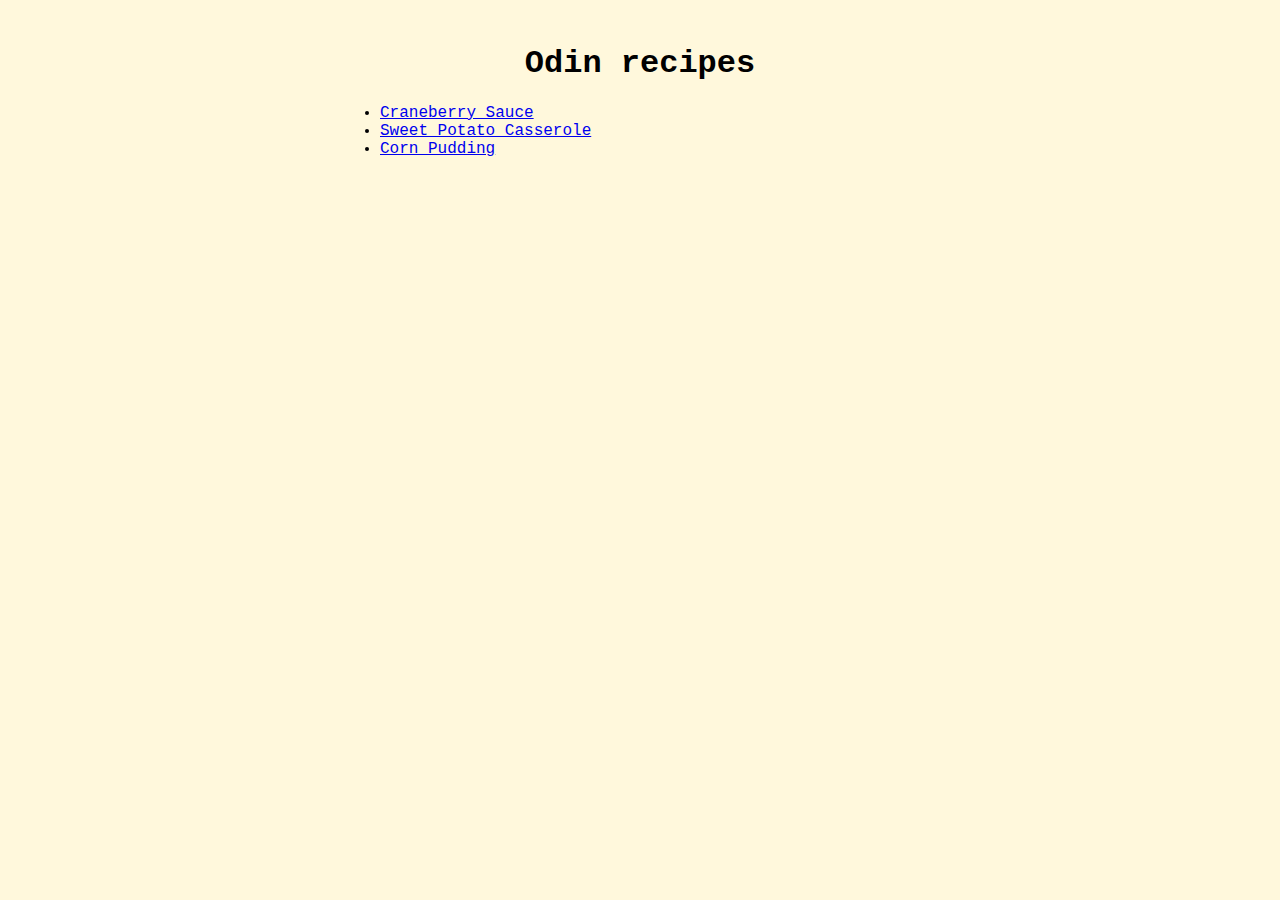
<file: index.html>
<!DOCTYPE html>
<html lang="en">
<head>
    <meta charset="UTF-8">
    <meta name="viewport" content="width=device-width, initial-scale=1.0">
    <link rel="stylesheet" href="styles.css"/>
    <title>The Odin Project</title>
</head>
<body>
    <div class="card">
        <h1 class="title">Odin recipes</h1>
        <ul>
            <li><a href="recipes/cranberry.html">Craneberry Sauce</a></li>
            <li><a href="recipes/potato.html">Sweet Potato Casserole</a></li>
            <li><a href="recipes/corn.html">Corn Pudding</a></li>
        </ul>
    </div>
   
</body>
</html>
</file>
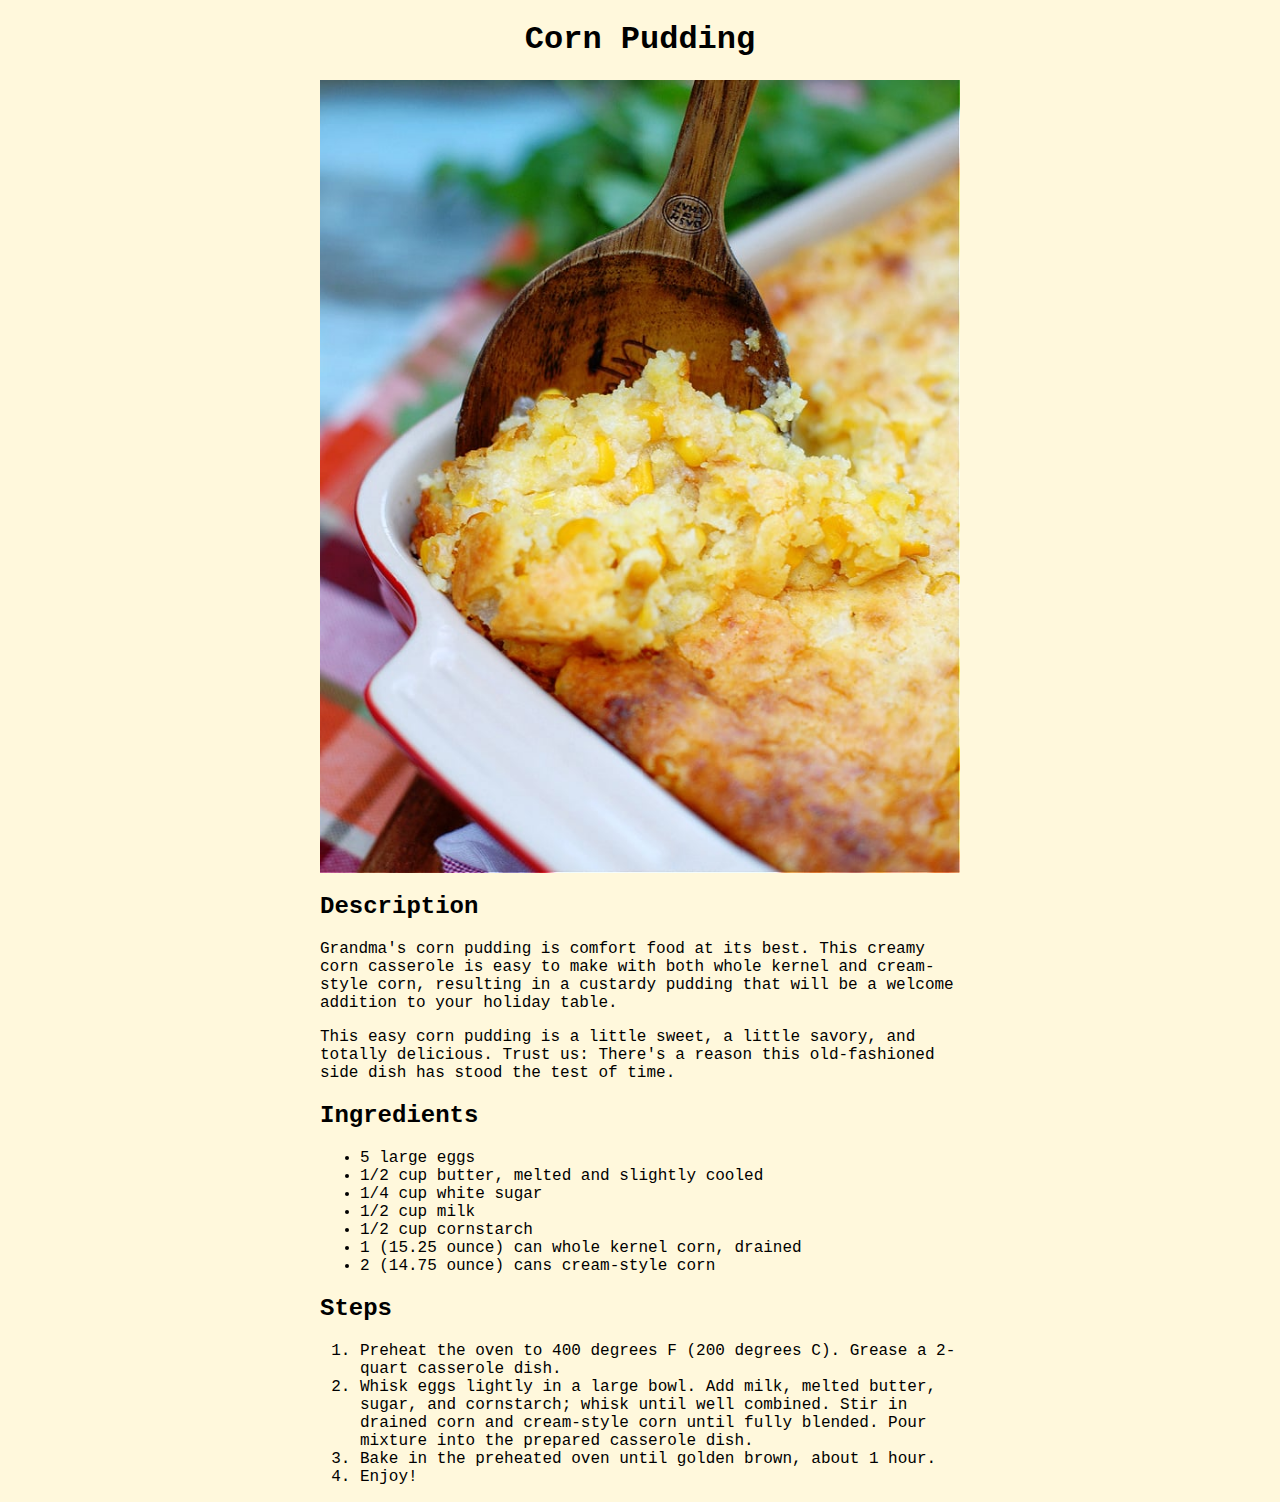
<file: recipes/corn.html>
<!DOCTYPE html>
<html lang="en">
<head>
    <meta charset="UTF-8">
    <meta name="viewport" content="width=device-width, initial-scale=1.0">
    <link rel="stylesheet" href="../styles.css"/>
    <title>The Odin Project</title>
</head>
<body>
    <h1 class="title">Corn Pudding</h1>
    <img src="../images/corn.jpg", class="image">
    <div class="para">
        <h2>Description</h2>
        <p>Grandma's corn pudding is comfort food at its best. This creamy corn casserole is easy to make with both whole kernel and cream-style corn, resulting in a custardy pudding that will be a welcome addition to your holiday table.</p>
        <p>This easy corn pudding is a little sweet, a little savory, and totally delicious. Trust us: There's a reason this old-fashioned side dish has stood the test of time.</p>
        <h2>Ingredients</h2>
        <ul>
            <li>5 large eggs</li>
            <li>1/2 cup butter, melted and slightly cooled</li>
            <li>1/4 cup white sugar</li>
            <li>1/2 cup milk</li>
            <li>1/2 cup cornstarch</li>
            <li>1 (15.25 ounce) can whole kernel corn, drained</li>
            <li>2 (14.75 ounce) cans cream-style corn</li>
        </ul>
        <h2>Steps</h2>
        <ol>
            <li>Preheat the oven to 400 degrees F (200 degrees C). Grease a 2-quart casserole dish. </li>
            <li>Whisk eggs lightly in a large bowl. Add milk, melted butter, sugar, and cornstarch; whisk until well combined. Stir in drained corn and cream-style corn until fully blended. Pour mixture into the prepared casserole dish. </li>
            <li>Bake in the preheated oven until golden brown, about 1 hour.</li>
            <li>Enjoy!</li>
        </ol>
    </div>
    
</body>
</html>
</file>
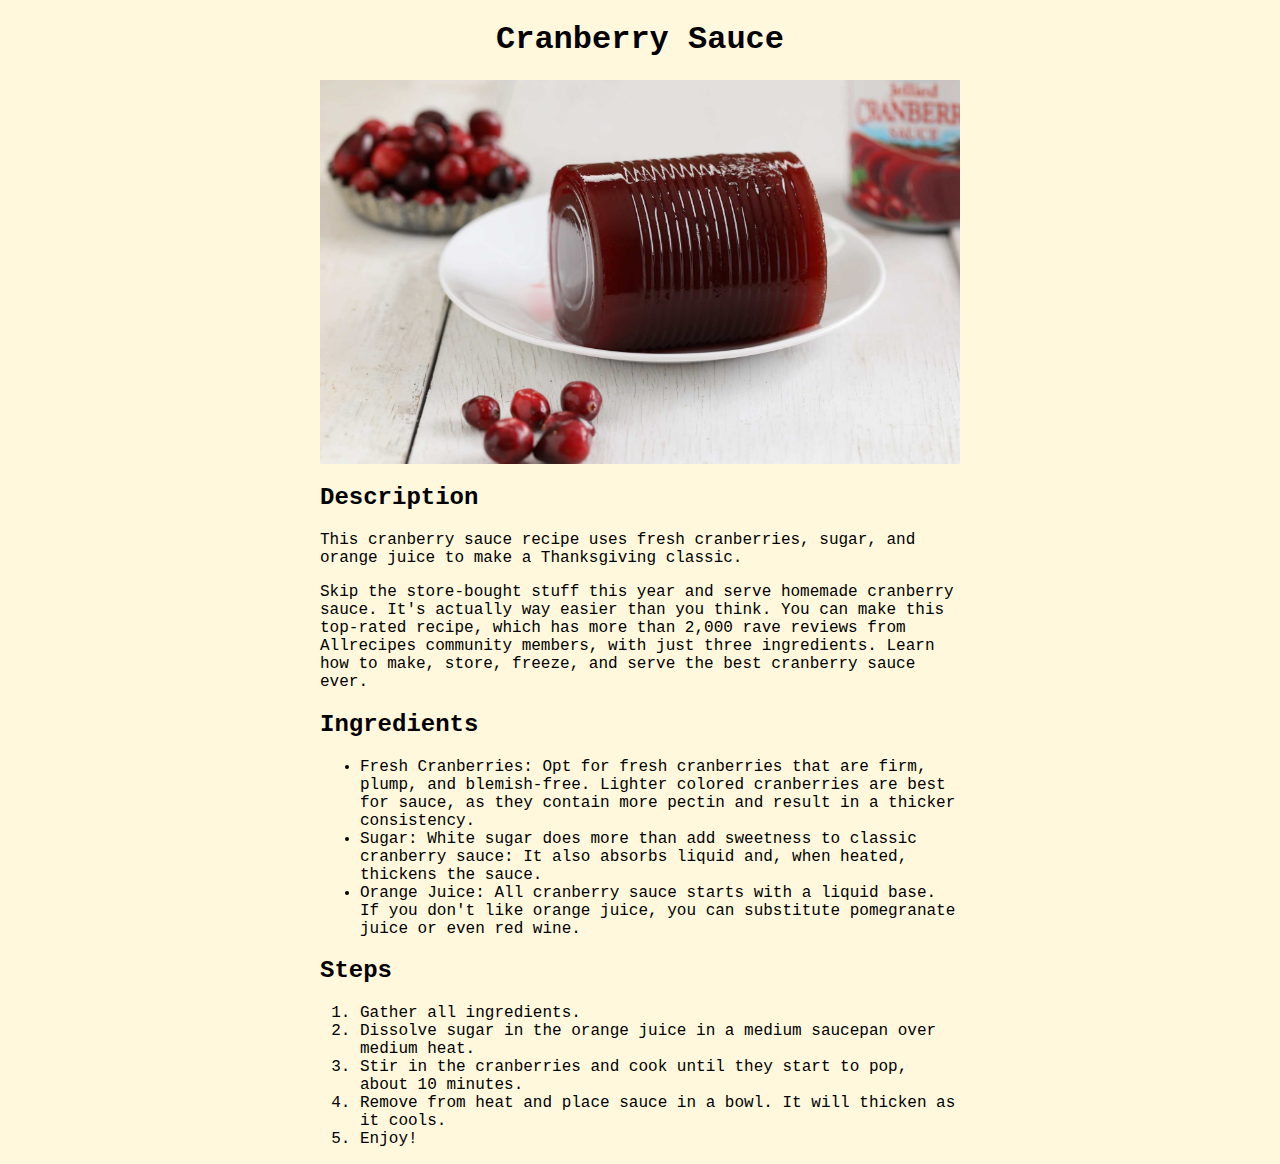
<file: recipes/cranberry.html>
<!DOCTYPE html>
<html lang="en">
<head>
    <meta charset="UTF-8">
    <meta name="viewport" content="width=device-width, initial-scale=1.0">
    <link rel="stylesheet" href="../styles.css"/>
    <title>The Odin Project</title>
</head>
<body>
    <h1 class="title">Cranberry Sauce</h1>
    <img src="../images/cranberry_sauce.jpg" class="image">
    <div class="para">
        <h2>Description</h2>
        <p>This cranberry sauce recipe uses fresh cranberries, sugar, and orange juice to make a Thanksgiving classic.</p>
        <p>Skip the store-bought stuff this year and serve homemade cranberry sauce. It's actually way easier than you think. You can make this top-rated recipe, which has more than 2,000 rave reviews from Allrecipes community members, with just three ingredients. Learn how to make, store, freeze, and serve the best cranberry sauce ever.</p>
        <h2>Ingredients</h2>
        <ul>
            <li>Fresh Cranberries: Opt for fresh cranberries that are firm, plump, and blemish-free. Lighter colored cranberries are best for sauce, as they contain more pectin and result in a thicker consistency.</li>
            <li>Sugar: White sugar does more than add sweetness to classic cranberry sauce: It also absorbs liquid and, when heated, thickens the sauce.</li>
            <li>Orange Juice: All cranberry sauce starts with a liquid base. If you don't like orange juice, you can substitute pomegranate juice or even red wine.</li>
        </ul>
        <h2>Steps</h2>
        <ol>
            <li>Gather all ingredients.</li>
            <li>Dissolve sugar in the orange juice in a medium saucepan over medium heat.</li>
            <li>Stir in the cranberries and cook until they start to pop, about 10 minutes.</li>
            <li>Remove from heat and place sauce in a bowl. It will thicken as it cools.</li>
            <li>Enjoy!</li>
        </ol>
    </div>
</body>
</html>
</file>
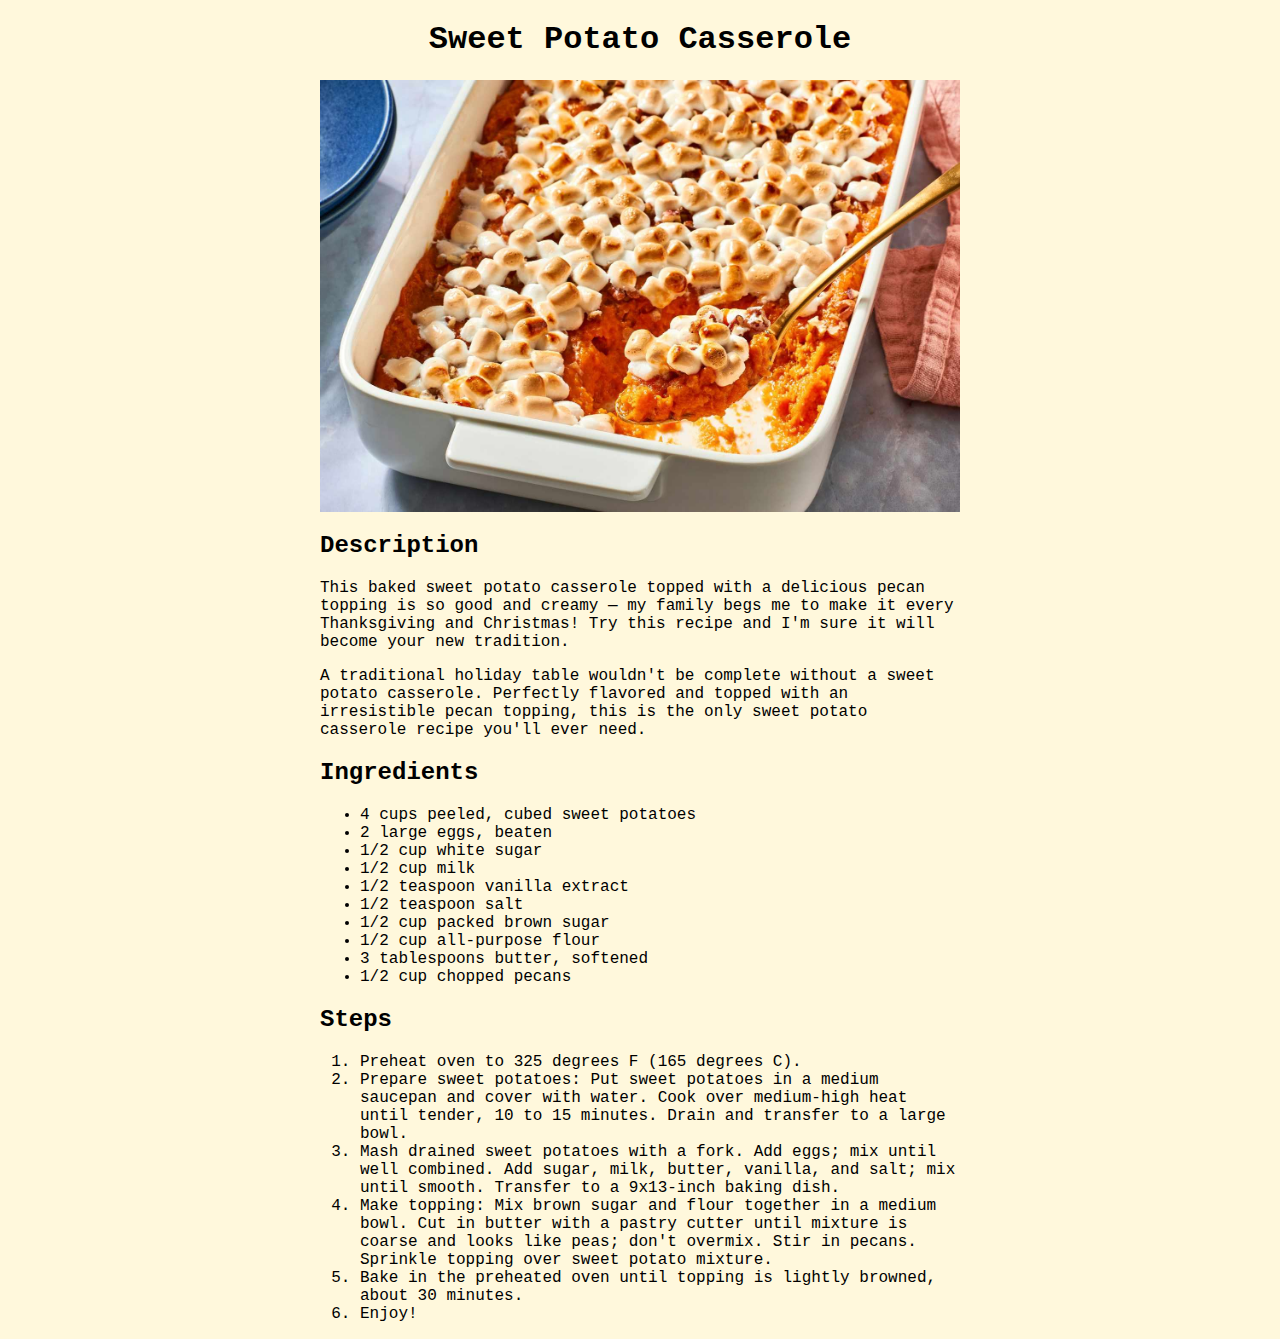
<file: recipes/potato.html>
<!DOCTYPE html>
<html lang="en">
<head>
    <meta charset="UTF-8">
    <meta name="viewport" content="width=device-width, initial-scale=1.0">
    <link rel="stylesheet" href="../styles.css"/>
    <title>The Odin Project</title>
</head>
<body>
    <h1 class="title">Sweet Potato Casserole</h1>
    <img src="../images/potato.jpg" class="image">
    <div class="para">
        <h2>Description</h2>
        <p>This baked sweet potato casserole topped with a delicious pecan topping is so good and creamy — my family begs me to make it every Thanksgiving and Christmas! Try this recipe and I'm sure it will become your new tradition.</p>
        <p> A traditional holiday table wouldn't be complete without a sweet potato casserole. Perfectly flavored and topped with an irresistible pecan topping, this is the only sweet potato casserole recipe you'll ever need. </p>
        <h2>Ingredients</h2>
        <ul>
            <li>4 cups peeled, cubed sweet potatoes</li>
            <li>2 large eggs, beaten</li>
            <li>1/2 cup white sugar</li>
            <li>1/2 cup milk</li>
            <li>1/2 teaspoon vanilla extract</li>
            <li>1/2 teaspoon salt</li>
            <li>1/2 cup packed brown sugar</li>
            <li>1/2 cup all-purpose flour</li>
            <li>3 tablespoons butter, softened</li>
            <li>1/2 cup chopped pecans</li>
        </ul>
        <h2>Steps</h2>
        <ol>
            <li>Preheat oven to 325 degrees F (165 degrees C).</li>
            <li>Prepare sweet potatoes: Put sweet potatoes in a medium saucepan and cover with water. Cook over medium-high heat until tender, 10 to 15 minutes. Drain and transfer to a large bowl.</li>
            <li>Mash drained sweet potatoes with a fork. Add eggs; mix until well combined. Add sugar, milk, butter, vanilla, and salt; mix until smooth. Transfer to a 9x13-inch baking dish. </li>
            <li>Make topping: Mix brown sugar and flour together in a medium bowl. Cut in butter with a pastry cutter until mixture is coarse and looks like peas; don't overmix. Stir in pecans. Sprinkle topping over sweet potato mixture. </li>
            <li>Bake in the preheated oven until topping is lightly browned, about 30 minutes.</li>
            <li>Enjoy!</li>
        </ol>
    </div>
    
</body>
</html>
</file>
<file: styles.css>
* {
    font-family:'Courier New', Courier, monospace;
    background-color:cornsilk;
}

.card {
    width: 600px;
    /* background-color: bisque; */
    margin: 16px auto;
    padding: 8px;
}

.title {
    text-align: center;
}

.image {
    display: block;
    width: 640px;
    height: auto;
    margin: 8px auto;
}

.para {
    width: 640px;
    margin: 8px auto;
}
</file>
